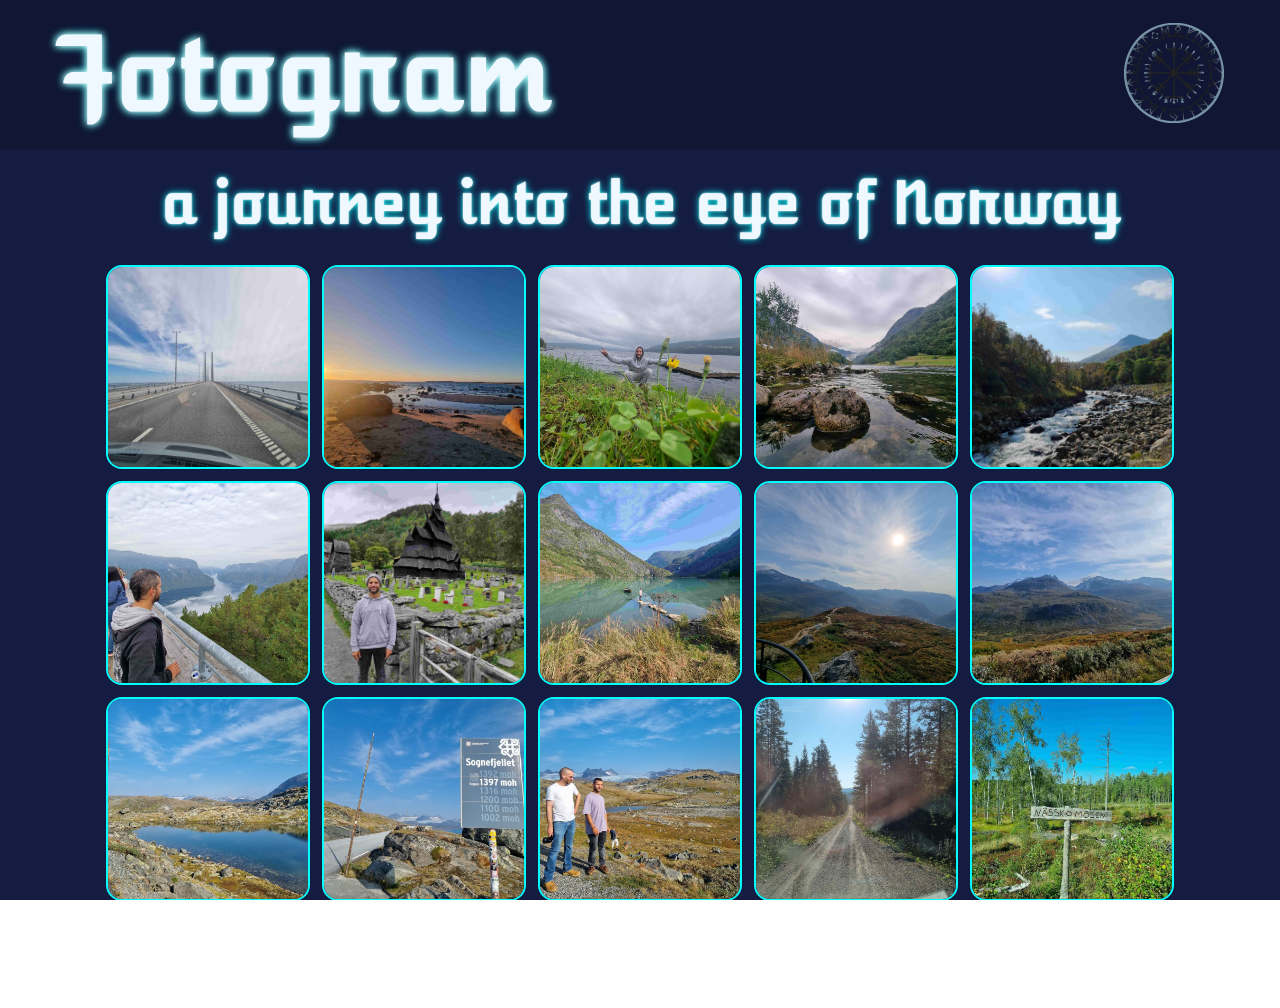
<file: index.html>
<!DOCTYPE html>
<html lang="de">

<head>
  <meta charset="UTF-8">
  <meta name="viewport" content="width=device-width, initial-scale=1.0">
  <title>Fotogram</title>
  <link rel="shortcut icon" href="./img/wing.png" type="image/x-icon">

  <link rel="stylesheet" href="./style.css">
  <link rel="preconnect" href="https://fonts.googleapis.com">
  <link rel="preconnect" href="https://fonts.gstatic.com" crossorigin>
  <link href="https://fonts.googleapis.com/css2?family=Whisper&display=swap" rel="stylesheet">

  <link rel="preconnect" href="https://fonts.googleapis.com">
  <link rel="preconnect" href="https://fonts.gstatic.com" crossorigin>
  <link href="https://fonts.googleapis.com/css2?family=Atomic+Age&display=swap" rel="stylesheet">
</head>

<body id="body" onload="loadGallery()">
  <section class="Header">
    <header class="header">
      <h1 tabindex="0">Fotogram</h1>
      <a href="#"><img src="./img/wing.png" alt="Rune Logo"></a>
    </header>
  </section>

  <main>
    <figure>
      <h2>a journey into the eye of Norway</h2>
      <figcaption id="gallery">
        <!-- generate Images -->
      </figcaption>
    </figure>
  </main>

  <section class="Footer">
    <footer>
      <h3 role="heading">by Julian Aergert</h3>
    </footer>
  </section>
  
  <dialog id="myDialog" aria-labelledby="headerDialog" aria-describedby="headerDialog" tabindex="-1">
    <header>
      <button id="close_button" aria-label="Dialog close" onclick="closeDialog()" tabindex="-1">x</button>
    </header>
  
    <section class="dialog_main">
      <h3 id="headerDialog"></h3>
      <section id="imgDialog">
        <!-- generate Image -->
      </section>
    </section>
  
    <section class="dialog_footer">
      <button id="imgBack" onclick="preImg()" tabindex="-1">
        <p><i class="arrow left"></i></p>
      </button>
      <section id="nummberOfImg"></section>
      <button id="imgNext" onclick="postImg()" tabindex="-1">
        <p><i class="arrow right"></i></p>
      </button>
    </section>
  </dialog>
</body>
<script src="./script.js"></script>

</html>
</file>
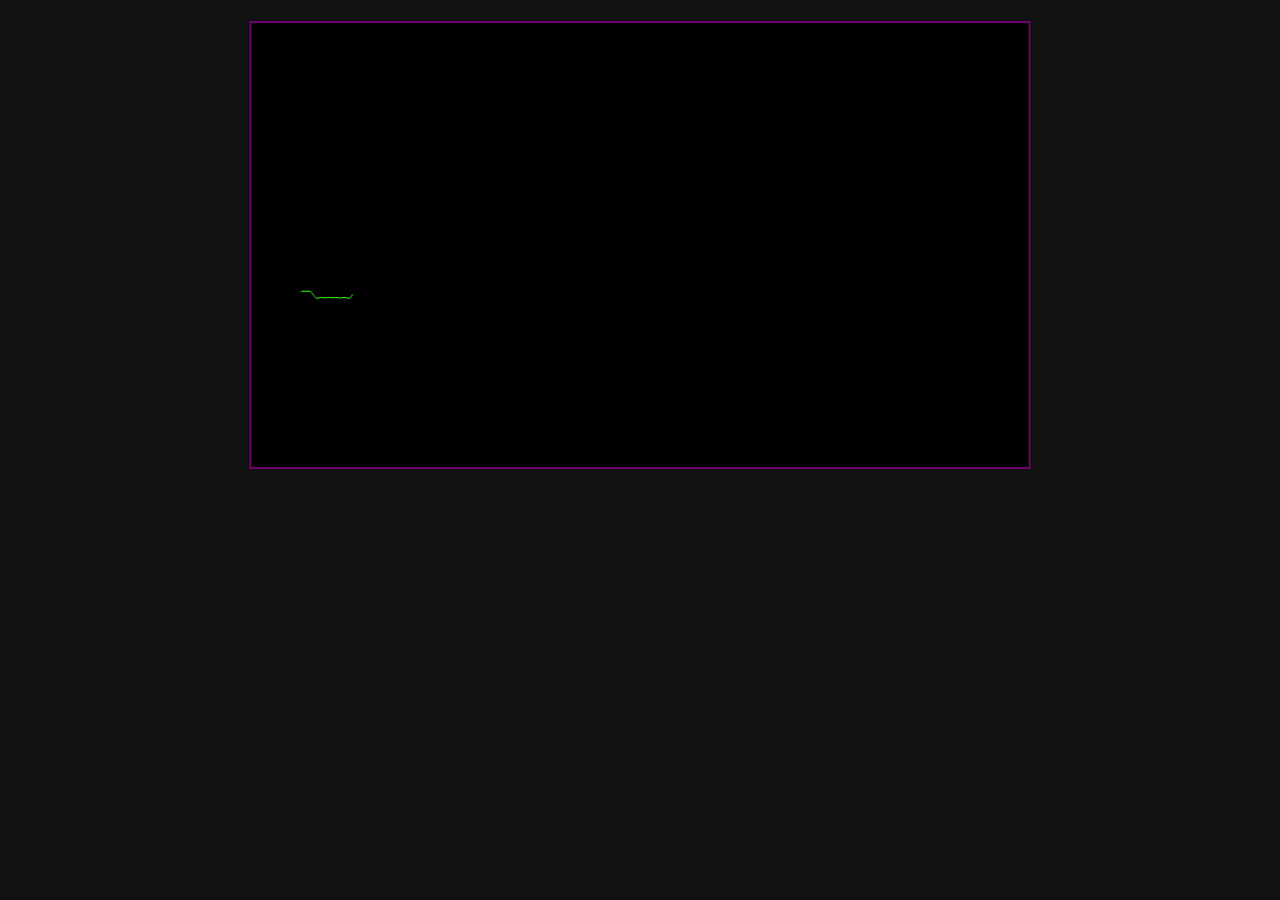
<file: doertieMustDie/index.html>
<!DOCTYPE html>
<html lang="en">
<head>
  <meta charset="UTF-8">
  <meta http-equiv="X-UA-Compatible" content="IE=edge">
  <meta name="viewport" content="width=device-width, initial-scale=1.0">
  <title>DMD</title>
  <link rel="stylesheet" href="style.css">
  <link rel="shortcut icon" href="./img/doertie.png" type="image/x-icon">
  <link rel="preconnect" href="https://fonts.googleapis.com">
  <link rel="preconnect" href="https://fonts.gstatic.com" crossorigin>
  <link href="https://fonts.googleapis.com/css2?family=Press+Start+2P&display=swap" rel="stylesheet">
  
</head>
<body>
  <div id="window">
    <canvas id="canvas"></canvas>
    <div id="intro" data-trick="Doerdie must Die">Doerdie must Die</div>
    <div id="pressStart">press 'ENTER' to get doertie<br> press 'a' = to fire</div>
    <div id="score"></div>
    <div id="bossTextSeq"></div>
    <div id="gameOver">GAME OVER</div>
    <div id="youWin">You Win</div>
    <div id="nextLvl">next level coming soon</div>
    <div id="highScore"></div>
    <div id="upgradeText">upgrade++</div>
    <div id="lvlpp">lvl++</div>
    <div id="lvlDisplay">lvl 1</div>
    <div class="newHighScoreContainer">
      <input class="storage" type="text">
      <button class="button">Save</button>
      <p class="name"></p>
    </div>

  </div>
  
  <script src="game.js"></script>
</body>

</html>
</file>
<file: style.css>
:root {
  --max: 1440px;
}

html,
body {
  height: 100%;
  font-family: 'atomic age';
  margin: 0;
  display: flex;
  flex-direction: column;
  justify-content: space-between;
  overflow: scroll;
}

.Header {
  display: flex;
  justify-content: center;
  background: rgb(16, 22, 51);

}

.header {
  width: var(--max);
  display: flex;
  justify-content: space-between;
  align-items: center;
  padding: 8px 56px;
}

.header img {
  width: 100px;
  height: 100px;
  transition: transform 6s ease;
}

.header img:hover {
  border-radius: 50%;
  transform: rotate(360deg);
  box-shadow:
    0 0 2px #fff,
    0 0 7px #04fcfc;
}

main {
  background: rgb(20, 28, 65);
  display: flex;
  justify-content: center;
  flex: 1;
}

main figure {
  width: var(--max);
  display: flex;
  flex-direction: column;
  align-items: center;
  margin: 0;
}

.Footer {
  background: rgb(16, 22, 51);
  display: flex;
  justify-content: center;
}

footer {
  width: var(--max);
  display: flex;
  justify-content: end;
  padding: 16px 32px;
}

h1 {
  color: aliceblue;
  font-size: 100px;
  display: flex;
  margin: 0;
  text-shadow:
    0 0 7px #fff,
    0 0 10px #04fcfc;
}

h2 {
  text-align: center;
  color: aliceblue;
  font-size: 56px;
  margin: 16px 0;
  text-shadow:
    0 0 2px #fff,
    0 0 7px #04fcfc;
}

h3 {
  text-align: center;
  color: aliceblue;
  font-size: 32px;
  margin: 0;
  text-shadow:
    0 0 1px #fff,
    0 0 4px #04fcfc;
}

#gallery {
  display: flex;
  flex-wrap: wrap;
  justify-content: center;
  padding: 8px 32px 32px 32px;
  gap: 12px;
}

#gallery img {
  width: 200px;
  height: 200px;
  border-radius: 16px;
  border: 2px solid #04fcfc;
  object-fit: cover;
}

#gallery img:hover {
  cursor: pointer;
  transform: scale(1.02);
  box-shadow:
    0 0 15px 1px #04fcfc;
}

#gallery img:focus {
  cursor: pointer;
  transform: scale(1.04);
  box-shadow:
    0 0 15px 1px #04fcfc;
}

#myDialog {
  height: 850px;
  flex-direction: column;
  align-items: center;
  justify-content: space-between;
  background: rgb(16, 22, 51);
  border-radius: 16px;
  border: 3px solid #04fcfc;
  box-shadow:
    0 0 200px 20px #04fcfc;
}

#myDialog::backdrop {
  background-color: #4f4b4bb8;
}

#myDialog header {
  display: flex;
  width: 100%;
  justify-content: end;
}

#close_button {
  width: 24px;
  height: 24px;
  color: #ffffff;
  background-color: #5c7076;
  border-radius: 4px;
  cursor: pointer;
}

#close_button:hover {
  color: #04fcfc;
}

.dialog_main {
  display: flex;
  flex-direction: column;
  align-items: center;
}

.dialog_main h3 {
  margin: 8px 0;
}

#imgDialog img {
  width: 500px;
  height: auto;
  padding: 8px 32px;
}

.dialog_footer {
  width: 300px;
  display: flex;
  justify-content: space-between;
  align-items: center;
  padding: 16px;
}

#imgBack {
  width: 40px;
  height: 40px;
  margin-right: 24px;
  border-radius: 50%;
  display: flex;
  justify-content: center;
  align-items: center;
  background-color: rgba(255, 255, 255, 0);
  cursor: pointer;
}

#imgNext {
  width: 40px;
  height: 40px;
  margin-left: 24px;
  border-radius: 50%;
  display: flex;
  justify-content: center;
  align-items: center;
  background-color: rgba(255, 255, 255, 0);
  cursor: pointer;
}

.arrow {
  border: solid rgb(0, 251, 255);
  border-width: 0 3px 3px 0;
  display: inline-block;
  padding: 3px;
}

.right {
  transform: rotate(-45deg);
  -webkit-transform: rotate(-45deg);
}

.left {
  transform: rotate(135deg);
  -webkit-transform: rotate(135deg);
}

#nummberOfImg {
  display: flex;
  justify-content: center;
}

@media (max-width: 1131px) {

  h1 {
    font-size: 80px;
  }

  h2 {
    font-size: 40px;
  }

  h3 {
    font-size: 32px;
  }

  .header img {
    width: 80px;
    height: 80px;
  }

  #myDialog {
    height: 840px;
  }

  #imgDialog img {
    width: 450px;
    height: auto;
  }
}

@media (max-width: 760px) {
  h1 {
    font-size: 40px;
  }

  h2 {
    width: 300px;
    font-size: 24px;
    padding: 8px 0;
    margin: 0;
  }

  h3 {
    font-size: 16px;
  }

  .header {
    justify-content: space-between;
    padding: 8px 16px;
  }

  .header img {
    width: 40px;
    height: 40px;
  }

  main {
    padding: 16px 24px;
  }

  #myDialog {
    width: 300px;
    height: 550px;
    padding: 8px;
  }

  #imgDialog img {
    width: 280px;
    height: auto;
    padding: 0;
  }

  #headerDialog {
    font-size: 20px;
    padding: 0;
  }

  .dialog_footer {
    width: 250px;
  }
}
</file>
<file: doertieMustDie/style.css>
#window {
  background-color: #111;
  position: absolute;
  top: 0;
  left: 50%;
  transform: translate(-50%, 0%);
  width: 100%;
  height: 100%;
}

#canvas {
  border: 2px solid rgb(111, 1, 111);
  position: absolute;
  top: 300px;
  left: 50%;
  transform: translate(-50%, -50%);
  width: 777px;
  height: 444px;
  margin-top: -55px;;
}

#intro {
  white-space: nowrap;
  color: rgb(57, 255, 20);
  font-family: 'Press Start 2P';
  font-size: 11px;
  position: absolute;
  top: 300px;
  left: 50%;
  transform: translate(-50%, -50%);
  margin-top: -55px;
  display: none;
}

#pressStart {
  white-space: nowrap;
  color: rgb(57, 255, 20);
  font-family: 'Press Start 2P';
  font-size: 17px;
  position: absolute;
  top: 466px;
  left: 50%;
  transform: translate(-50%, -50%);
  margin-top: -55px;
  display: none;
}

#score {
  display: none;
  color:rgb(111, 1, 111);
  font-family: 'Press Start 2P';
  position: relative;
  top: 402px;
  left: -375px;
  transform: translateY(-50px) rotate(-90deg);
  display: flex;
  justify-content: center;
  text-shadow: 0px 0px 5px rgb(0, 220, 254);
}

#bossTextSeq {
  white-space: nowrap;
  color: rgb(57, 255, 20);
  font-family: 'Press Start 2P';
  font-size: 15px;
  position: absolute;
  top: 333px;
  left: 50%;
  transform: translate(-50%, -50%);
  margin-top: -55px;
  display: flex;
}

#gameOver {
  white-space: nowrap;
  color: rgb(57, 255, 20);
  font-family: 'Press Start 2P';
  font-size: 44px;
  position: absolute;
  top: 300px;
  left: 50%;
  transform: translate(-50%, -50%);
  margin-top: -55px;
  display: none;
}

#youWin {
  white-space: nowrap;
  color: rgb(57, 255, 20);
  font-family: 'Press Start 2P';
  font-size: 44px;
  position: absolute;
  top: 280px;
  left: 50%;
  transform: translate(-50%, -50%);
  margin-top: -55px;
  display: none;
}

#nextLvl {
  white-space: nowrap;
  color: rgb(57, 255, 20);
  font-family: 'Press Start 2P';
  font-size: 22px;
  position: absolute;
  top: 333px;
  left: 50%;
  transform: translate(-50%, -50%);
  margin-top: -55px;
  display: none;
}

#highScore {
  white-space: nowrap;
  color: rgb(57, 255, 20);
  font-family: 'Press Start 2P';
  font-size: 22px;
  position: absolute;
  top: 390px;
  left: 50%;
  transform: translate(-50%, -50%);
  margin-top: -55px;
  display: none;
}

#upgradeText {
  white-space: nowrap;
  color: rgb(111, 1, 111);
  font-family: 'Press Start 2P';
  font-size: 44px;
  position: absolute;
  top: 300px;
  left: 50%;
  transform: translate(-50%, -50%);
  margin-top: -55px;
  display: none;
}

#lvlDisplay {
  display: none;
  color:rgb(111, 1, 111);
  font-family: 'Press Start 2P';
  position: relative;
  top: 444px;
  left: 375px;
  transform: translateY(-50px) rotate(-90deg);
  display: none;
  justify-content: center;
  text-shadow: 0px 0px 5px rgb(0, 220, 254);
}

#lvlpp {
  white-space: nowrap;
  color: rgb(111, 1, 111);
  text-shadow: 0 0 33px rgb(28, 236, 255);
  font-family: 'Press Start 2P';
  font-size: 77px;
  position: absolute;
  top: 300px;
  left: 50%;
  transform: translate(-50%, -50%);
  margin-top: -55px;
  display: none;
}

.newHighScoreContainer {
  color: rgb(57, 255, 20);
  font-family: 'Press Start 2P';
  font-size: 11px;
  position: absolute;
  top: 111px;
  left: 50%;
  transform: translate(-50%, -50%);
  display: none;
}
</file>
